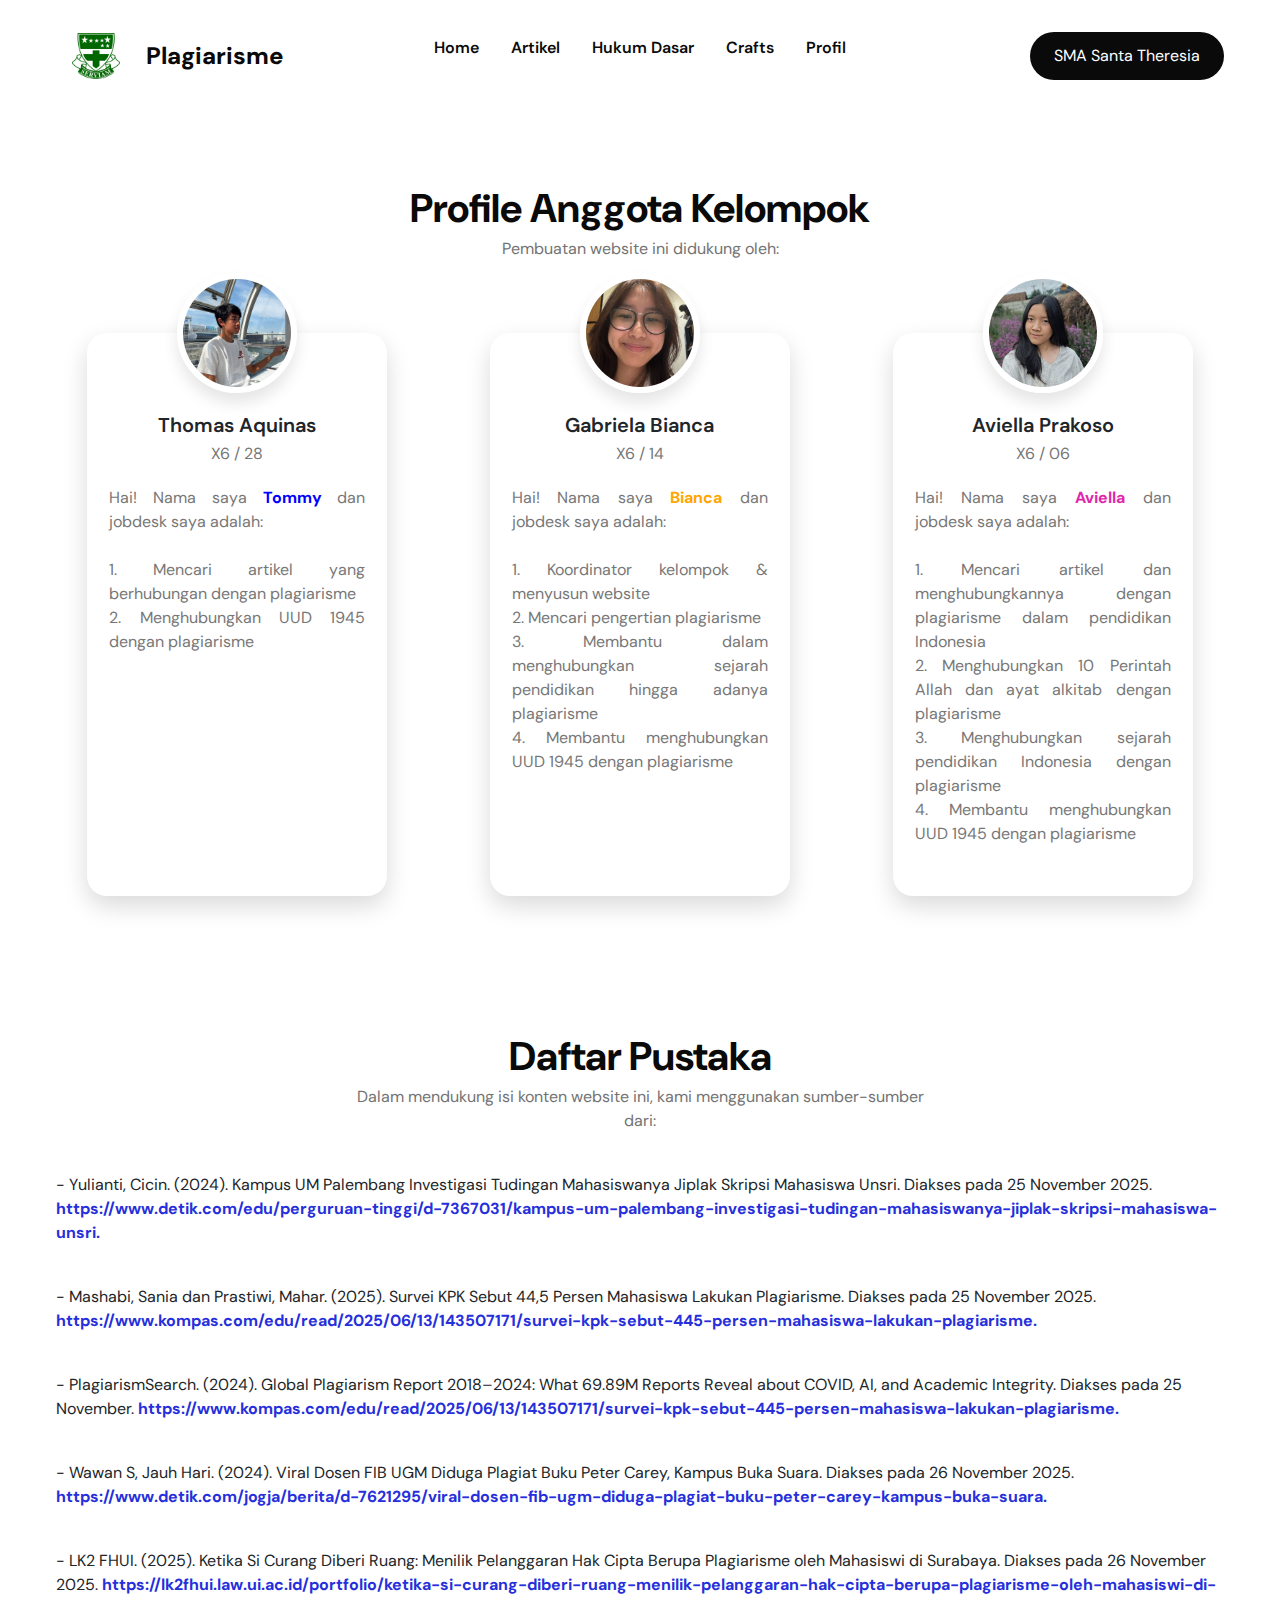
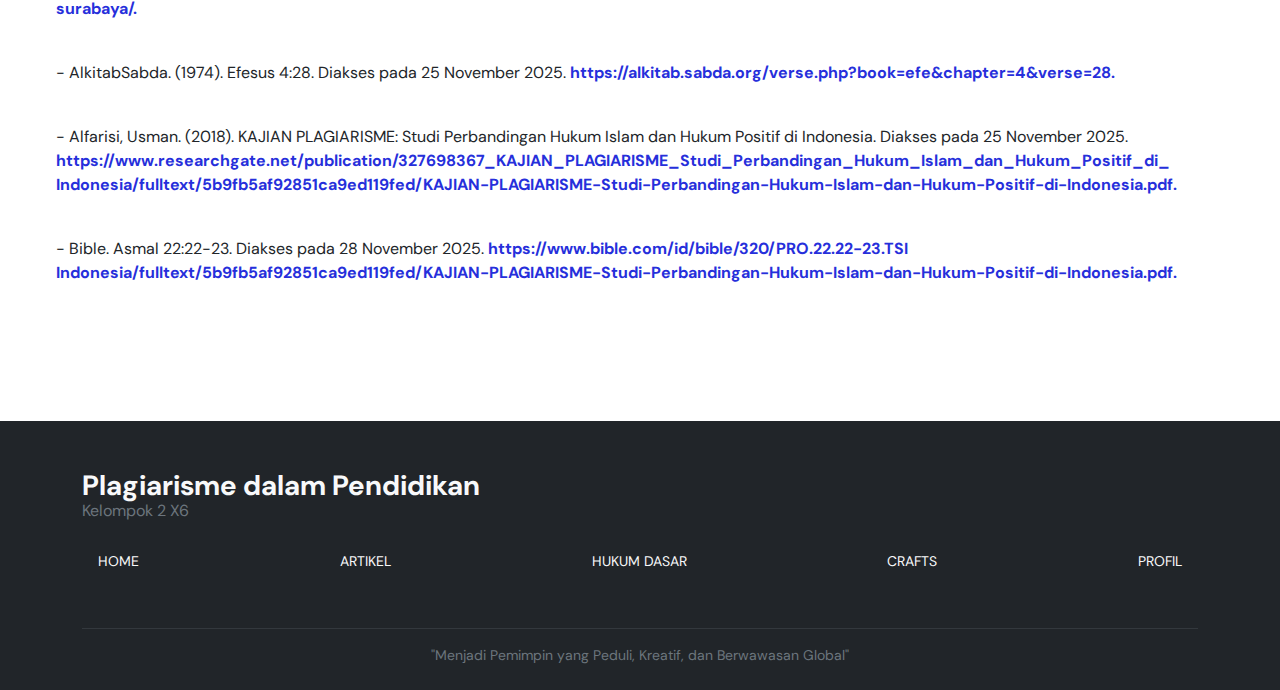
<file: profile.html>
<!DOCTYPE html>
<html lang="en">
  <head>
    <meta charset="UTF-8" />
    <meta name="viewport" content="width=device-width, initial-scale=1.0" />
    <link rel="icon" type="image.icon" href="assets/headersatu.png"/>
    <link href="https://cdn.jsdelivr.net/npm/bootstrap@5.3.2/dist/css/bootstrap.min.css" rel="stylesheet">
    <link rel="stylesheet" href="https://cdn.jsdelivr.net/npm/swiper@11/swiper-bundle.min.css"/>
     <link rel="stylesheet" href="profile.css" />
    <title>Plagiarisme dalam Pendidikan</title>
  </head>
  <body>
    <!-- navbar -->
    <nav>
      <div class="nav__header">
        <img src="assets/serviam-logo.png" style="width: 3rem; margin-top: 0rem; margin-left: 1rem;" class="logo2"></a>
        <div class="nav__logo">
          <a href="" class="logo">Plagiarisme</a>
        </div>
        <div class="nav__menu__btn" id="menu-btn">
          <i class="ri-menu-line"></i>
        </div>
      </div>
      <ul class="nav__links" id="nav-links"> 
        <li><a href="./index.html">Home</a></li>
        <li><a href="./acticle.html">Artikel</a></li>
        <li><a href="./hukum.html">Hukum Dasar</a></li>
        <li><a href="./video.html">Crafts</a></li>
        <li><a href="./profile.html">Profil</a></li>
        <li><a href="">SMA Santa Theresia</a></li>
      </ul>
      <div class="nav__btns">
        <a style="background-color: rgba(10, 10, 10);" class="btn" target="_blank" href="https://www.sttheresia-jkt.sch.id/sma/" >SMA Santa Theresia</a>
      </div>
    </nav>

  <!-- judul profile  -->
    <section class="section__container destination__container" id="acticle">
      <h2 class="section__header">Profile Anggota Kelompok</h2>
      <p class="section__description">
       Pembuatan website ini didukung oleh:
      </p>
      <div class="destination__grid2">
      <div class="profile-wrapper">
      
     <!-- profile 1 -->
     <div class="profile-card">
        <div class="profile-image">
           <img src="assets/tommy.jfif" alt="">
        </div>
        <div class="profile-content">
           <h3>Thomas Aquinas</h3>
           <p>X6 / 28</p>
           </div>
        <div class="profile-text">
           <p style="text-align: justify;">Hai! Nama saya <b><span style="color: blue;">Tommy</span></b> dan jobdesk saya adalah: <br><br>1. Mencari artikel yang berhubungan dengan plagiarisme <br>2.  Menghubungkan UUD 1945 dengan plagiarisme</p>
        </div>
     </div>

     <!-- profile 2 -->
     <div class="profile-card">
        <div class="profile-image">
          <img src="assets/foto1.jfif" alt="">
        </div>
        <div class="profile-content">
          <h3>Gabriela Bianca</h3>
          <p>X6 / 14</p>
          </div>
        <div class="profile-text">
          <p style="text-align: justify;">Hai! Nama saya <b><span style="color: rgb(255, 166, 0);">Bianca</span></b> dan jobdesk saya adalah: <br><br>1. Koordinator kelompok & menyusun website <br>2. Mencari pengertian plagiarisme<br>3. Membantu dalam menghubungkan sejarah pendidikan hingga adanya plagiarisme<br>4. Membantu menghubungkan UUD 1945 dengan plagiarisme</p>
        </div>
     </div>

     <!-- profile 3 -->
     <div class="profile-card">
        <div class="profile-image">
          <img src="assets/aviella.jfif" alt="">
        </div>
        <div class="profile-content">
          <h3>Aviella Prakoso</h3>
          <p>X6 / 06</p>
        </div>
        <div class="profile-text">
          <p style="text-align: justify;">Hai! Nama saya <b><span style="color: rgb(223, 38, 173);">Aviella</span></b> dan jobdesk saya adalah: <br><br>1. Mencari artikel dan menghubungkannya dengan plagiarisme dalam pendidikan Indonesia <br>2. Menghubungkan 10 Perintah Allah dan ayat alkitab dengan plagiarisme<br>3. Menghubungkan sejarah pendidikan Indonesia dengan plagiarisme <br>4. Membantu menghubungkan UUD 1945 dengan plagiarisme</p>
        </div>
     </div>
     </section>

 <!-- daftar pustaka  -->
    <section class="section__container destination__container" id="acticle">
      <h2 class="section__header" style="margin-top: -3rem;">Daftar Pustaka</h2>
      <p class="section__description">
       Dalam mendukung isi konten website ini, kami menggunakan sumber-sumber dari:</p>
      <br><p>- Yulianti, Cicin. (2024). Kampus UM Palembang Investigasi Tudingan Mahasiswanya Jiplak Skripsi Mahasiswa Unsri. Diakses pada 25 November 2025.
      <b><span style="color: rgb(38, 47, 219);">https://www.detik.com/edu/perguruan-tinggi/d-7367031/kampus-um-palembang-investigasi-tudingan-mahasiswanya-jiplak-skripsi-mahasiswa-unsri.</span></b></p>
      <br><p>- Mashabi, Sania dan Prastiwi, Mahar. (2025). Survei KPK Sebut 44,5 Persen Mahasiswa Lakukan Plagiarisme. Diakses pada 25 November 2025. 
      <b><span style="color: rgb(38, 47, 219);">https://www.kompas.com/edu/read/2025/06/13/143507171/survei-kpk-sebut-445-persen-mahasiswa-lakukan-plagiarisme.</span></b></p>
      <br><p>- PlagiarismSearch. (2024). Global Plagiarism Report 2018–2024: What 69.89M Reports Reveal about COVID, AI, and Academic Integrity. Diakses pada 25 November.
      <b><span style="color: rgb(38, 47, 219);">https://www.kompas.com/edu/read/2025/06/13/143507171/survei-kpk-sebut-445-persen-mahasiswa-lakukan-plagiarisme.</span></b></p>
      <br><p>- Wawan S, Jauh Hari. (2024). Viral Dosen FIB UGM Diduga Plagiat Buku Peter Carey, Kampus Buka Suara. Diakses pada 26 November 2025. 
      <b><span style="color: rgb(38, 47, 219);">https://www.detik.com/jogja/berita/d-7621295/viral-dosen-fib-ugm-diduga-plagiat-buku-peter-carey-kampus-buka-suara.</span></b></p>
      <br><p>- LK2 FHUI. (2025). Ketika Si Curang Diberi Ruang: Menilik Pelanggaran Hak Cipta Berupa Plagiarisme oleh Mahasiswi di Surabaya. Diakses pada 26 November 2025.
      <b><span style="color: rgb(38, 47, 219);">https://lk2fhui.law.ui.ac.id/portfolio/ketika-si-curang-diberi-ruang-menilik-pelanggaran-hak-cipta-berupa-plagiarisme-oleh-mahasiswi-di-surabaya/.</span></b></p>
      <br><p>- AlkitabSabda. (1974). Efesus 4:28. Diakses pada 25 November 2025.  
      <b><span style="color: rgb(38, 47, 219);">https://alkitab.sabda.org/verse.php?book=efe&chapter=4&verse=28.</span></b></p>
      <br><p>- Alfarisi, Usman. (2018).  KAJIAN PLAGIARISME: Studi Perbandingan Hukum Islam dan Hukum Positif di Indonesia. Diakses pada 25 November 2025. 
      <b><span style="color: rgb(38, 47, 219);">https://www.researchgate.net/publication/327698367_KAJIAN_PLAGIARISME_Studi_Perbandingan_Hukum_Islam_dan_Hukum_Positif_di_<br>Indonesia/fulltext/5b9fb5af92851ca9ed119fed/KAJIAN-PLAGIARISME-Studi-Perbandingan-Hukum-Islam-dan-Hukum-Positif-di-Indonesia.pdf.</span></b></p>      
      <br><p>- Bible. Asmal 22:22-23. Diakses pada 28 November 2025.
      <b><span style="color: rgb(38, 47, 219);">https://www.bible.com/id/bible/320/PRO.22.22-23.TSI<br>Indonesia/fulltext/5b9fb5af92851ca9ed119fed/KAJIAN-PLAGIARISME-Studi-Perbandingan-Hukum-Islam-dan-Hukum-Positif-di-Indonesia.pdf.</span></b></p>
    </section>

   
<!-- footer -->
<footer class="bg-dark text-light pt-5 pb-4 mt-5">
  <div class="container">
    <div class="d-flex flex-wrap align-items-center justify-content-between mb-4">
      <!-- judul website-->
      <div class="lh-1 mb-3 mb-md-0">
        <h3 class="fw-bold m-0">Plagiarisme dalam Pendidikan</h3>
        <p class="text-secondary m-0">Kelompok 2 X6</p>
      </div>
      <!-- nav pages -->
      <nav class="d-flex align-items-center gap-4 text-uppercase small ms-auto">
        <a href="./index.html" class="text-light text-decoration-none">Home</a>
        <a href="./acticle.html" class="text-light text-decoration-none">Artikel</a>
        <a href="./hukum.html" class="text-light text-decoration-none">Hukum Dasar</a>
        <a href="./video.html" class="text-light text-decoration-none">Crafts</a>
        <a href="./profile.html" class="text-light text-decoration-none">Profil</a>
      </nav>
    </div>
    <hr class="border-secondary">
    <!-- copyright -->
    <p class="text-center text-secondary small m-0 mt-3">
      "Menjadi Pemimpin yang Peduli, Kreatif, dan Berwawasan Global"
    </p>
  </div>
</footer>
</section>
  </body>

</html>
</file>
<file: profile.css>
@import url("https://fonts.googleapis.com/css2?family=DM+Sans:ital,opsz,wght@0,9..40,100..1000;1,9..40,100..1000&display=swap");

:root {
  --primary-color: #2887ff;
  --primary-color-dark: #2476da;
  --text-dark: #0a0a0a;
  --text-light: #737373;
  --extra-light: #f3f4f6;
  --white: #ffffff;
  --max-width: 1200px;
}

* {
  padding: 0;
  margin: 0;
  box-sizing: border-box;
}

.section__container {
  max-width: var(--max-width);
  margin: auto;
  padding: 4.5rem 1rem;
}

.section__header {
  margin-bottom: 5px;
  font-size: 2.5rem;
  font-weight: 700;
  color: var(--text-dark);
  text-align: center;
}

.section__description {
  max-width: 600px;
  margin-inline: auto;
  color: var(--text-light);
  text-align: center;
}

.btn {
  padding: 0.75rem 1.5rem;
  outline: none;
  border: none;
  font-size: 1rem;
  white-space: nowrap;
  color: var(--white);
  background-color: var(--primary-color);
  border-radius: 5rem;
  transition: 0.3s;
  cursor: pointer;
}

.btn:hover {
  background-color: var(--primary-color-dark);
}

  .logo {
    margin-bottom: -2rem;
    font-size: 1.75rem;
    font-weight: 800;
    color: var(--text-dark);
  }

img {
  display: flex;
  width: 100%;
}

a {
  text-decoration: none;
  transition: 0.3s;
}

ul {
  list-style: none;
}

html,
body {
  scroll-behavior: smooth;
}

body {
  font-family: "DM Sans", sans-serif;
}

nav {
  position: fixed;
  isolation: isolate;
  top: 0;
  width: 100%;
  z-index: 9;
}

.nav__header {
  padding: 1rem;
  width: 100%;
  display: flex;
  align-items: center;
  justify-content: space-between;
  background-color: var(--primary-color);
}

.nav__logo .logo {
  font-size: 1.5rem;
  color: var(--white);
  margin-left: -16rem;
}

.nav__logo .logo2 {
  font-size: 1.5rem;
  color: var(--white);
}

.nav__menu__btn {
  font-size: 1.5rem;
  color: var(--white);
  cursor: pointer;
}

.nav__links {
  position: absolute;
  bottom: 0;
  left: 0;
  width: 100%;
  padding: 2rem;
  display: flex;
  align-items: center;
  justify-content: center;
  flex-direction: column;
  gap: 2rem;
  background-color: var(--primary-color);
  transition: transform 0.5s;
  z-index: -1;
}

.nav__links.open {
  transform: translateY(100%);
}

.nav__links a {
  font-weight: 600;
  color: var(--white);
  white-space: nowrap;
}

.nav__links a:hover {
  color: var(--text-dark);
}

.nav__btns {
  display: none;
}

@media (width > 768px) {
  nav {
    position: static;
    padding: 2rem 1rem;
    max-width: var(--max-width);
    margin-inline: auto;
    display: flex;
    align-items: center;
    justify-content: space-between;
    gap: 2rem;
  }

  .nav__header {
    flex: 1;
    padding: 0;
    background-color: transparent;
  }

  .nav__logo .logo {
    color: var(--text-dark);
  }

  .nav__menu__btn {
    display: none;
  }

  .nav__links {
    position: static;
    width: fit-content;
    padding: 0;
    flex-direction: row;
    background-color: transparent;
    transform: none !important;
  }

  .nav__links a {
    color: var(--text-dark);
  }

  .nav__links a:hover {
    color: var(--primary-color);
  }

  .nav__links li:last-child {
    display: none;
  }

  .nav__btns {
    flex: 1;
    display: flex;
    justify-content: flex-end;
  }

  .nav__btns button {
    padding: 0.75rem 2rem;
    background-color: var(--text-dark);
  }
}

/* profile */
.profile-card {
    width: 300px;
    background: #fff;
    border-radius: 20px;
    padding-top: 70px;
    padding-bottom: 30px;
    position: relative;
    text-align: center;
    box-shadow: 0 10px 25px rgba(0,0,0,0.15);
    transition: 0.3s ease;
    margin: 40px auto; 
}

.profile-card:hover {
    transform: translateY(-8px);
    box-shadow: 0 15px 30px rgba(0,0,0,0.18);
}

.profile-image {
    position: absolute;
    top: -60px;
    left: 50%;
    transform: translateX(-50%);
}

.profile-image img {
    width: 120px;
    height: 120px;
    border-radius: 50%;
    border: 6px solid #fff;
    object-fit: cover;
    box-shadow: 0 10px 15px rgba(0,0,0,0.1);
}

.profile-content h3 {
    font-size: 20px;
    margin: 10px 0 5px;
    font-weight: 600;
}

.profile-content p {
    color: #777;
    margin-bottom: 20px;
}

.profile-social {
    list-style: none;
    padding: 0;
    display: flex;
    justify-content: center;
    gap: 15px;
}

.profile-social a {
    width: 40px;
    height: 40px;
    background: #f5f5f5;
    border-radius: 50%;
    display: flex;
    align-items: center;
    justify-content: center;
    transition: 0.2s ease;
    font-size: 18px;
    color: #333;
}

.profile-social a:hover {
    background: #4060ff;
    color: #fff;
    transform: translateY(-3px);
}
.profile-wrapper {
  margin-top: 2rem;
    display: flex;
    justify-content: center;
    gap: 40px;
    flex-wrap: wrap;
}

.profile-text p {
    color: #777;
    margin-bottom: 20px;
    font-size: 16px;
    margin-left: 22px;
    margin-right: 22px;
}

/* footer */
footer {
    background-color: #343a40;
    color: #fff;
    padding: 3rem 0;
  }

  .social-icons a {
    font-size: 1.25rem;
  }
</file>
